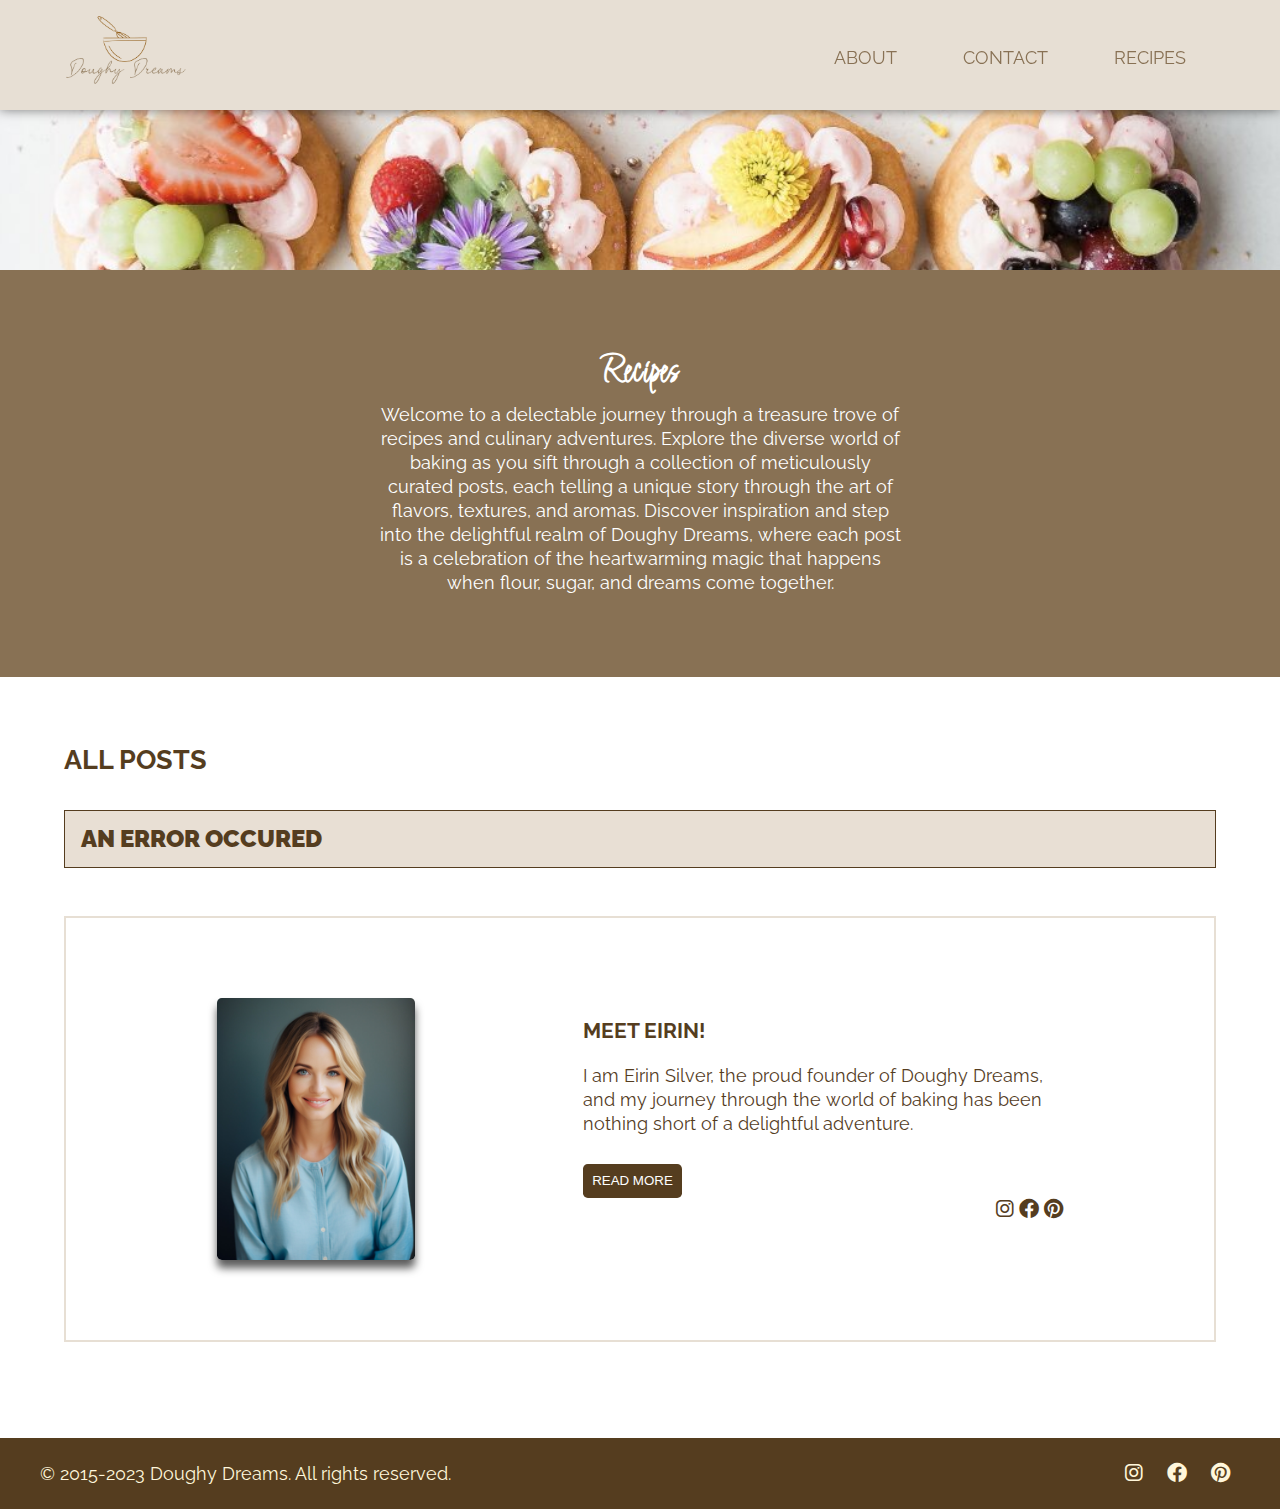
<file: blog-posts.html>
<!DOCTYPE html>
<html lang="en">
    <head>
        <title>Doughy Dreams | Blog posts</title>
        <meta
            name="description"
            content="Explore the rich tapestry of flavors on Doughy Dreams' blog posts page. From classics to innovations, savor the joy of baking through my diverse and delectable recipes."
        />
        <meta name="viewport" content="width=device-width, initial-scale=1.0" />
        <link href="CSS/style.css" rel="stylesheet" />
        <link href="CSS/blog-posts.css" rel="stylesheet" />
        <script type="module" src="JS/blogPosts.js"></script>
        <script type="module" src="JS/script.js"></script>
        <link rel="stylesheet" href="data/fontawesome/css/all.css" />
        <link
            href="https://fonts.googleapis.com/css2?family=Indie+Flower&family=Licorice&family=Raleway:wght@100;200;400;500&display=swap"
            rel="stylesheet"
        />
        <!-- Hotjar Tracking Code for Doughy Dreams -->
        <script>
            (function (h, o, t, j, a, r) {
                h.hj =
                    h.hj ||
                    function () {
                        (h.hj.q = h.hj.q || []).push(arguments);
                    };
                h._hjSettings = { hjid: 3747044, hjsv: 6 };
                a = o.getElementsByTagName("head")[0];
                r = o.createElement("script");
                r.async = 1;
                r.src = t + h._hjSettings.hjid + j + h._hjSettings.hjsv;
                a.appendChild(r);
            })(
                window,
                document,
                "https://static.hotjar.com/c/hotjar-",
                ".js?sv="
            );
        </script>
    </head>
    <body>
        <!--header-->
        <header>
            <div class="inner-header">
                <a href="index.html"
                    ><img
                        src="Images/Doughy-dreams.png"
                        class="logo"
                        alt="The logo of Doughy Dreams - A baking bowl with a whisk in it with the text Doughy Dreams underneath, in brown tones."
                /></a>
                <div class="navigation">
                    <a href="about.html">ABOUT</a>
                    <a href="contact.html">CONTACT</a>
                    <a href="blog-posts.html">RECIPES</a>
                </div>
                <div class="hamburger-menu">
                    <i class="fa fa-bars menu-open" aria-hidden="true"></i>
                    <i class="fa-solid fa-xmark menu-close menu-hide"></i>
                </div>
            </div>
        </header>
        <!--main-->
        <main>
            <div class="blog-posts-page">
                <img
                    src="Images/hero-blog-posts.jpg"
                    class="hero"
                    alt="A row of doughnuts with frosting, berries, fruit and flowers as topping."
                />
                <section class="bg-brown">
                    <h1 class="licorice">Recipes</h1>
                    <p>
                        Welcome to a delectable journey through a treasure trove
                        of recipes and culinary adventures. Explore the diverse
                        world of baking as you sift through a collection of
                        meticulously curated posts, each telling a unique story
                        through the art of flavors, textures, and aromas.
                        Discover inspiration and step into the delightful realm
                        of Doughy Dreams, where each post is a celebration of
                        the heartwarming magic that happens when flour, sugar,
                        and dreams come together.
                    </p>
                </section>
                <section class="main-content">
                    <div class="all-sort">
                        <h2>ALL POSTS</h2>
                    </div>
                    <div class="posts-container results">
                        <div class="loading-container">
                            <div class="loader"></div>
                        </div>
                        <div class="all-posts"></div>
                        <div class="view-more">
                            <p>
                                SHOWING <span class="number">9</span> OUT OF
                                <span class="number">15</span> POSTS
                            </p>
                            <button class="view-more-btn">VIEW MORE</button>
                        </div>
                    </div>
                    <div class="erin">
                        <img
                            src="Images/erin.jpg"
                            alt="A portrait image of Erin Silver the founder of Doughy Dreams - Blonde, smiling woman with blue eyes and a blue shirt."
                        />
                        <div class="erin-text">
                            <h3>MEET EIRIN!</h3>
                            <p>
                                I am Eirin Silver, the proud founder of Doughy
                                Dreams, and my journey through the world of
                                baking has been nothing short of a delightful
                                adventure.
                            </p>
                            <div class="button-socials">
                                <button type="button">
                                    <a href="about.html">READ MORE</a>
                                </button>
                                <div class="socials">
                                    <a href="#" aria-label="instagram logo"
                                        ><i
                                            class="fa-brands fa-instagram"
                                            aria-hidden="true"
                                        ></i
                                    ></a>
                                    <a href="#" aria-label="facebook logo"
                                        ><i
                                            class="fa-brands fa-facebook"
                                            aria-hidden="true"
                                        ></i
                                    ></a>
                                    <a href="#" aria-label="pinterest logo"
                                        ><i
                                            class="fa-brands fa-pinterest"
                                            aria-hidden="true"
                                        ></i
                                    ></a>
                                </div>
                            </div>
                        </div>
                    </div>
                </section>
            </div>
        </main>
        <!--footer-->
        <footer>
            <div class="footer">
                <div class="copyright">
                    <p>© 2015-2023 Doughy Dreams. All rights reserved.</p>
                </div>
                <div class="footer-socials">
                    <a href="#" aria-label="instagram logo"
                        ><i
                            class="fa-brands fa-instagram"
                            aria-hidden="true"
                        ></i
                    ></a>
                    <a href="#" aria-label="facebook logo"
                        ><i class="fa-brands fa-facebook" aria-hidden="true"></i
                    ></a>
                    <a href="#" aria-label="pinterest logo"
                        ><i
                            class="fa-brands fa-pinterest"
                            aria-hidden="true"
                        ></i
                    ></a>
                </div>
            </div>
        </footer>
    </body>
</html>
</file>
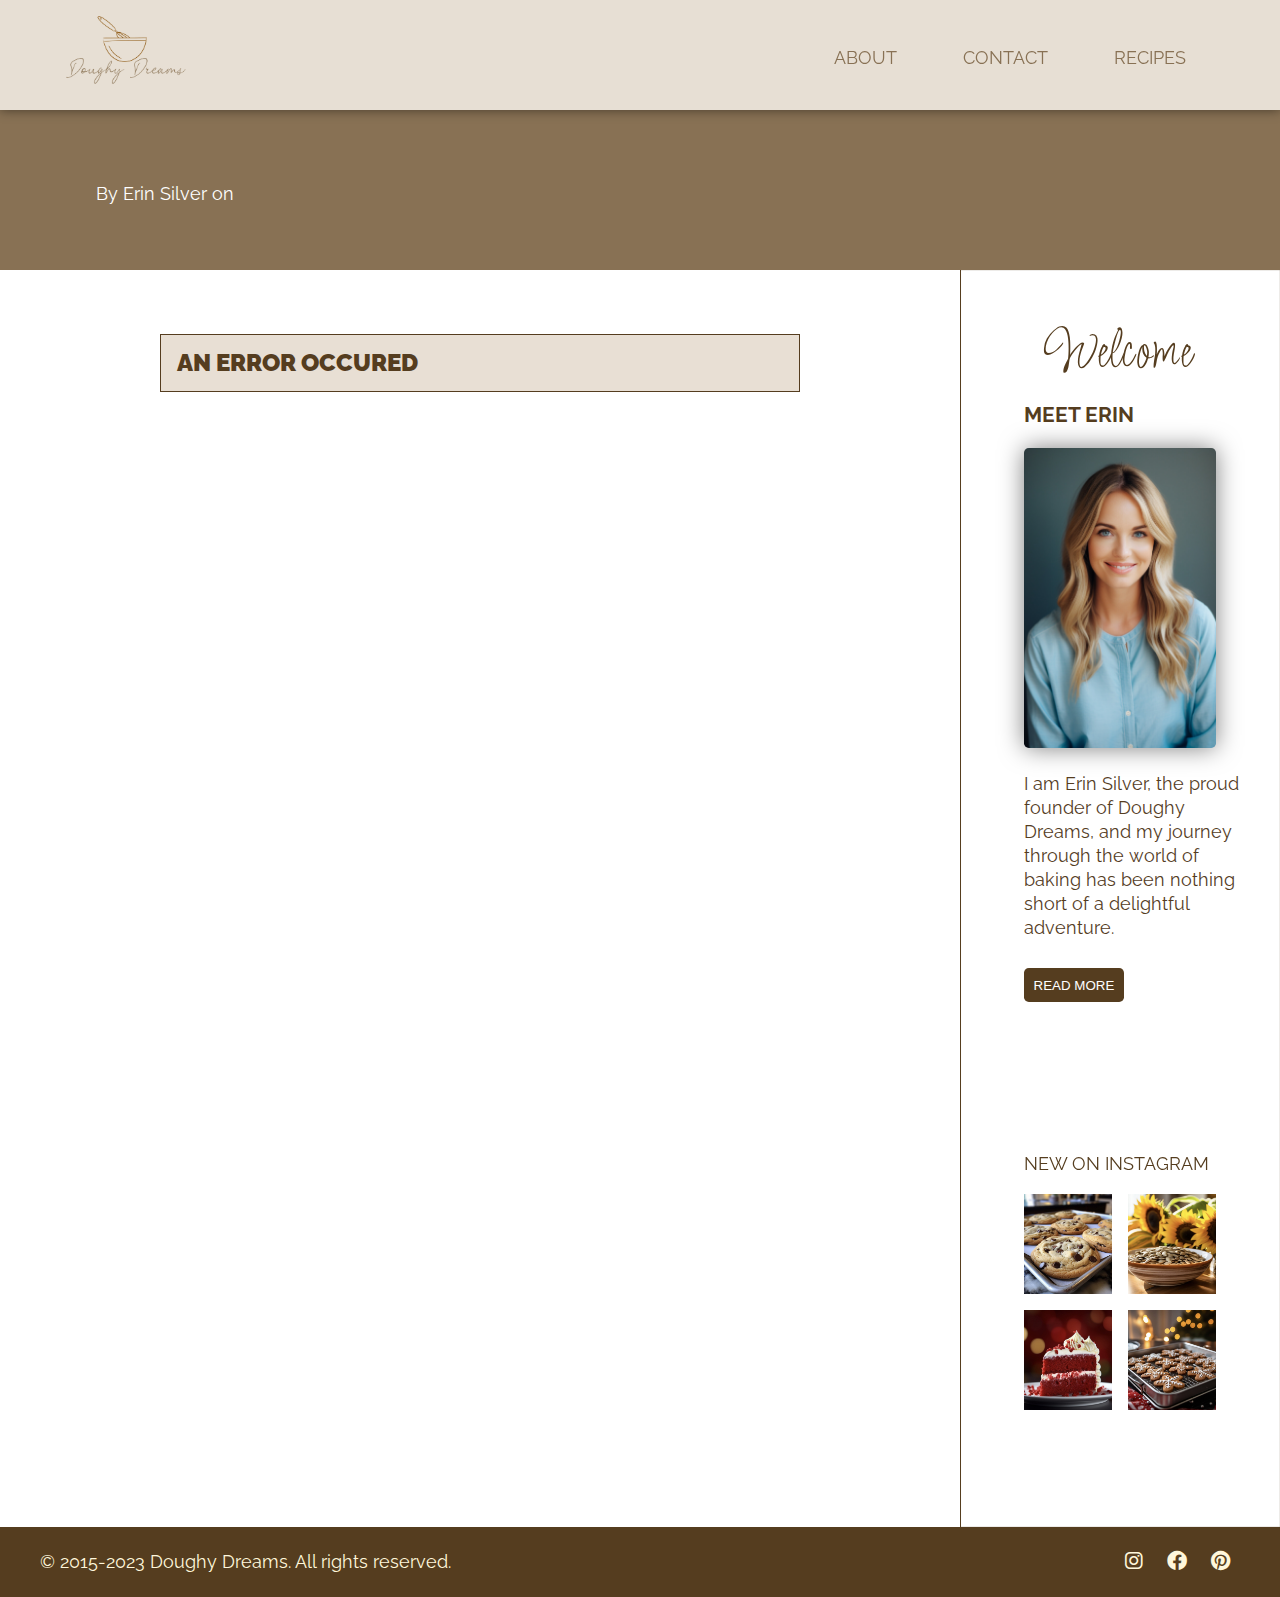
<file: blog-specific.html>
<!DOCTYPE html>
<html lang="en">
    <head>
        <title>Doughy Dreams | Blog post</title>
        <meta name="description" content="Dive into a world of culinary wonders on Doughy Dreams' blog. Discover unique recipes, baking tips, and tales that make every post a delightful journey." />
        <meta name="viewport" content="width=device-width, initial-scale=1.0" />
        <link href="CSS/style.css" rel="stylesheet" />
        <link href="CSS/blog-specific.css" rel="stylesheet" />
        <script type="module" src="JS/blogSpecific.js"></script>
        <script type="module" src="JS/script.js"></script>
        <link rel="stylesheet" href="data/fontawesome/css/all.css" />
        <link
            href="https://fonts.googleapis.com/css2?family=Indie+Flower&family=Licorice&family=Raleway:wght@100;200;400;500&display=swap"
            rel="stylesheet"
        />
        <!-- Hotjar Tracking Code for Doughy Dreams -->
        <script>
            (function (h, o, t, j, a, r) {
                h.hj =
                    h.hj ||
                    function () {
                        (h.hj.q = h.hj.q || []).push(arguments);
                    };
                h._hjSettings = { hjid: 3747044, hjsv: 6 };
                a = o.getElementsByTagName("head")[0];
                r = o.createElement("script");
                r.async = 1;
                r.src = t + h._hjSettings.hjid + j + h._hjSettings.hjsv;
                a.appendChild(r);
            })(
                window,
                document,
                "https://static.hotjar.com/c/hotjar-",
                ".js?sv="
            );
        </script>
    </head>
    <body>
        <!--header-->
        <header>
            <div class="inner-header">
                <a href="index.html"
                    ><img
                        src="Images/Doughy-dreams.png"
                        class="logo"
                        alt="The logo of Doughy Dreams - A baking bowl with a whisk in it with the text Doughy Dreams underneath, in brown tones."
                /></a>
                <div class="navigation">
                    <a href="about.html">ABOUT</a>
                    <a href="contact.html">CONTACT</a>
                    <a href="blog-posts.html">RECIPES</a>
                </div>
                <div class="hamburger-menu">
                    <i class="fa fa-bars menu-open" aria-hidden="true"></i>
                    <i class="fa-solid fa-xmark menu-close menu-hide"></i>
                </div>
            </div>
        </header>
        <!--main-->
        <main class="blog-page">
            <div class="recipe-title">
                <h1 class="licorice title" aria-label="recipe title"></h1>
                <p>By Erin Silver on <span class="date"></span></p>
            </div>
            <div class="grid">
                <section class="sidebar">
                    <div class="meet-erin">
                        <h2 class="licorice">Welcome</h2>
                        <h3>MEET ERIN</h3>
                        <img
                            src="Images/erin.jpg"
                            alt="A portrait image of Erin Silver the founder of Doughy Dreams - Blonde, smiling woman with blue eyes and a blue shirt."
                        />
                        <p>
                            I am Erin Silver, the proud founder of Doughy
                            Dreams, and my journey through the world of baking
                            has been nothing short of a delightful adventure.
                        </p>
                        <button type="button">
                            <a href="about.html">READ MORE</a>
                        </button>
                        <div class="socials">
                            <a href="#" aria-label="instagram logo"
                                ><i
                                    class="fa-brands fa-instagram"
                                    aria-hidden="true"
                                ></i
                            ></a>
                            <a href="#" aria-label="facebook logo"
                                ><i
                                    class="fa-brands fa-facebook"
                                    aria-hidden="true"
                                ></i
                            ></a>
                            <a href="#" aria-label="pinterest logo"
                                ><i
                                    class="fa-brands fa-pinterest"
                                    aria-hidden="true"
                                ></i
                            ></a>
                        </div>
                    </div>
                    <div class="sticky">
                        <div class="instagram">
                            <p>NEW ON INSTAGRAM</p>
                            <div class="insta-grid">
                                <img
                                    src="Images/insta1.jpg"
                                    alt="A baking sheet with multiple chocolate chip cookies on it."
                                />
                                <img
                                    src="Images/insta2.jpg"
                                    alt="A bowl filled with sunflower seeds and three sunflowers in the background."
                                />
                                <img
                                    src="Images/insta3.jpg"
                                    alt="A big piece of red velvet cake on a white plate with a red and gold twinkling background."
                                />
                                <img
                                    src="Images/insta4.jpg"
                                    alt="A baking sheet with multiple gingerbread snowflake cookies with a twinkling background."
                                />
                            </div>
                        </div>
                    </div>
                </section>
                <div class="main-content results">
                    <div class="loading-container">
                        <div class="loader"></div>
                    </div>
                </div>
                <dialog class="modal-container">
                    <div class="modal"></div>
                </dialog>
            </div>
        </main>
        <!--footer-->
        <footer>
            <div class="footer">
                <div class="copyright">
                    <p>© 2015-2023 Doughy Dreams. All rights reserved.</p>
                </div>
                <div class="footer-socials">
                    <a href="#" aria-label="instagram logo"
                        ><i
                            class="fa-brands fa-instagram"
                            aria-hidden="true"
                        ></i
                    ></a>
                    <a href="#" aria-label="facebook logo"
                        ><i class="fa-brands fa-facebook" aria-hidden="true"></i
                    ></a>
                    <a href="#" aria-label="pinterest logo"
                        ><i
                            class="fa-brands fa-pinterest"
                            aria-hidden="true"
                        ></i
                    ></a>
                </div>
            </div>
        </footer>
    </body>
</html>
</file>
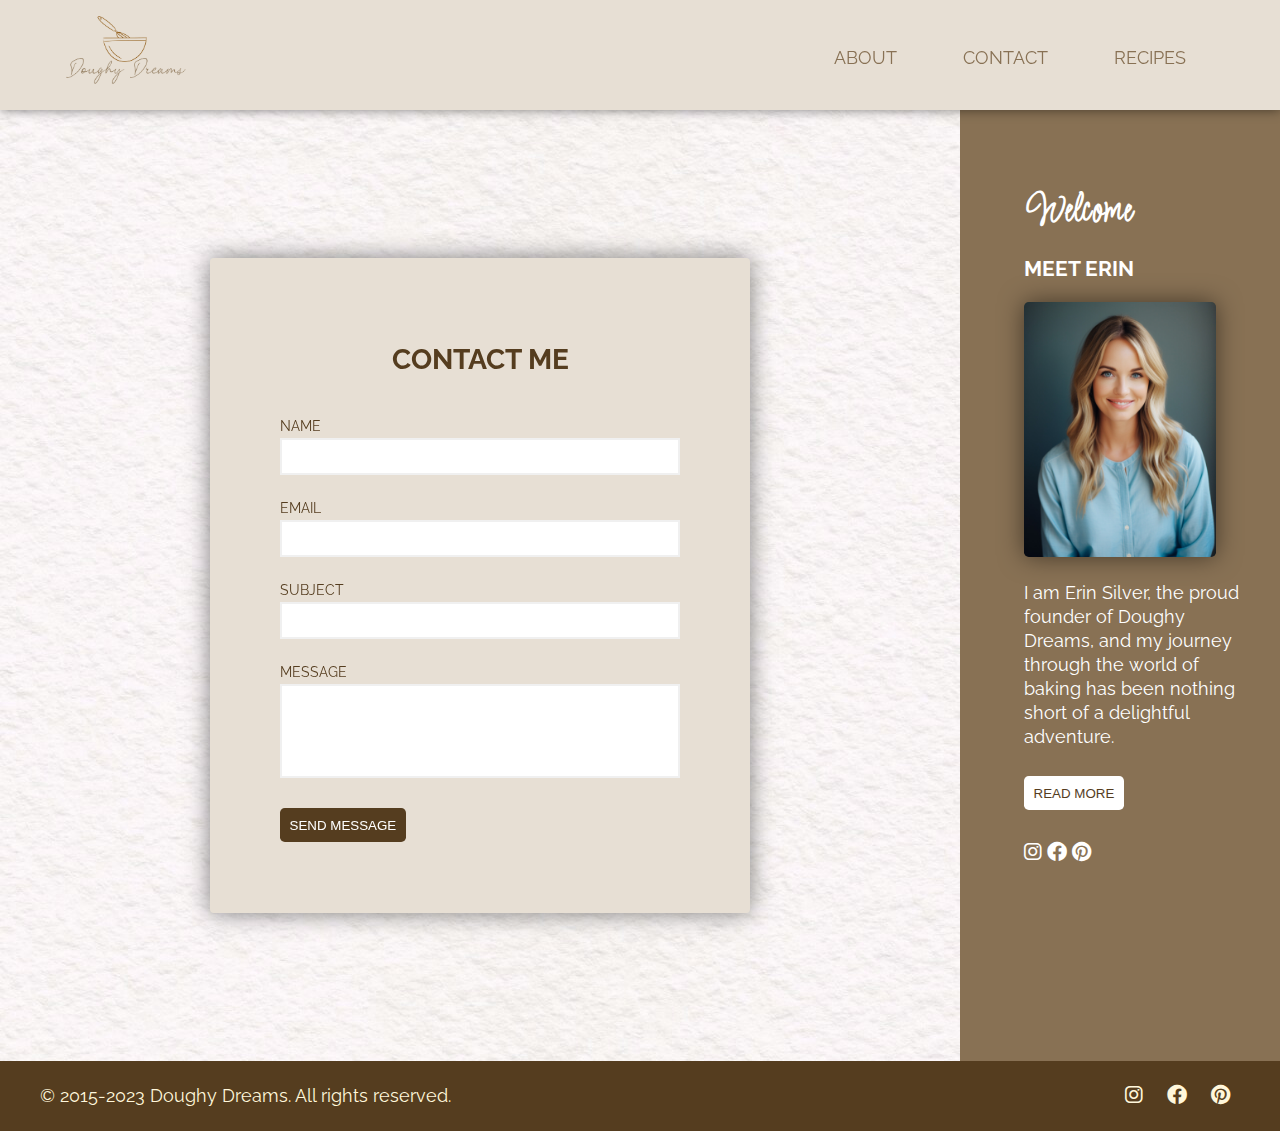
<file: contact.html>
<!DOCTYPE html>
<html lang="en">
    <head>
        <title>Doughy Dreams | Contact page</title>
        <meta name="description" content="Connect with Doughy Dreams. Questions? Collaborations? Reach out to me. Your baking journey begins with a message. Let's create something sweet together!" />
        <meta name="viewport" content="width=device-width, initial-scale=1.0" />
        <link href="CSS/style.css" rel="stylesheet" />
        <link href="CSS/contact.css" rel="stylesheet" />
        <script type="module" src="JS/contact.js"></script>
        <script type="module" src="JS/script.js"></script>
        <link rel="stylesheet" href="data/fontawesome/css/all.css" />
        <link
            href="https://fonts.googleapis.com/css2?family=Indie+Flower&family=Licorice&family=Raleway:wght@100;200;400;500&display=swap"
            rel="stylesheet"
        />
        <!-- Hotjar Tracking Code for Doughy Dreams -->
        <script>
            (function (h, o, t, j, a, r) {
                h.hj =
                    h.hj ||
                    function () {
                        (h.hj.q = h.hj.q || []).push(arguments);
                    };
                h._hjSettings = { hjid: 3747044, hjsv: 6 };
                a = o.getElementsByTagName("head")[0];
                r = o.createElement("script");
                r.async = 1;
                r.src = t + h._hjSettings.hjid + j + h._hjSettings.hjsv;
                a.appendChild(r);
            })(
                window,
                document,
                "https://static.hotjar.com/c/hotjar-",
                ".js?sv="
            );
        </script>
    </head>
    <body>
        <!--header-->
        <header>
            <div class="inner-header">
                <a href="index.html"
                    ><img
                        src="Images/Doughy-dreams.png"
                        class="logo"
                        alt="The logo of Doughy Dreams - A baking bowl with a whisk in it with the text Doughy Dreams underneath, in brown tones."
                /></a>
                <div class="navigation">
                    <a href="about.html">ABOUT</a>
                    <a href="contact.html">CONTACT</a>
                    <a href="blog-posts.html">RECIPES</a>
                </div>
                <div class="hamburger-menu">
                    <i class="fa fa-bars menu-open" aria-hidden="true"></i>
                    <i class="fa-solid fa-xmark menu-close menu-hide"></i>
                </div>
            </div>
        </header>
        <!--main-->
        <main>
            <div class="contact-page">
                <section class="form-section">
                    <div class="center">
                        <form id="form">
                            <h1>CONTACT ME</h1>
                            <div class="input-control">
                                <label for="name">NAME</label>
                                <input id="name" name="name" type="text" />
                                <div class="error"></div>
                            </div>
                            <div class="input-control">
                                <label for="email">EMAIL</label>
                                <input id="email" name="email" type="text" />
                                <div class="error"></div>
                            </div>
                            <div class="input-control">
                                <label for="subject">SUBJECT</label>
                                <input
                                    id="subject"
                                    name="subject"
                                    type="text"
                                />
                                <div class="error"></div>
                            </div>
                            <div class="input-control">
                                <label for="textarea">MESSAGE</label>
                                <textarea id="textarea"></textarea>
                                <div class="error"></div>
                            </div>
                            <button type="submit">SEND MESSAGE</button>
                        </form>
                    </div>
                </section>
                <section class="sidebar">
                    <div class="left">
                        <h2 class="licorice">Welcome</h2>
                        <h3>MEET ERIN</h3>
                        <img
                            src="Images/erin.jpg"
                            alt="A portrait image of Erin Silver the founder of Doughy Dreams - Blonde, smiling woman with blue eyes and a blue shirt."
                        />
                    </div>
                    <div class="right">
                        <p>
                            I am Erin Silver, the proud founder of Doughy
                            Dreams, and my journey through the world of baking
                            has been nothing short of a delightful adventure.
                        </p>
                        <div class="button-socials">
                            <button type="button">
                                <a href="about.html">READ MORE</a>
                            </button>
                            <div class="socials">
                                <a href="#" aria-label="instagram logo"
                                    ><i
                                        class="fa-brands fa-instagram"
                                        aria-hidden="true"
                                    ></i
                                ></a>
                                <a href="#" aria-label="facebook logo"
                                    ><i
                                        class="fa-brands fa-facebook"
                                        aria-hidden="true"
                                    ></i
                                ></a>
                                <a href="#" aria-label="pinterest logo"
                                    ><i
                                        class="fa-brands fa-pinterest"
                                        aria-hidden="true"
                                    ></i
                                ></a>
                            </div>
                        </div>
                    </div>
                </section>
            </div>
        </main>
        <!--footer-->
        <footer>
            <div class="footer">
                <div class="copyright">
                    <p>© 2015-2023 Doughy Dreams. All rights reserved.</p>
                </div>
                <div class="footer-socials">
                    <a href="#" aria-label="instagram logo"
                        ><i
                            class="fa-brands fa-instagram"
                            aria-hidden="true"
                        ></i
                    ></a>
                    <a href="#" aria-label="facebook logo"
                        ><i class="fa-brands fa-facebook" aria-hidden="true"></i
                    ></a>
                    <a href="#" aria-label="pinterest logo"
                        ><i
                            class="fa-brands fa-pinterest"
                            aria-hidden="true"
                        ></i
                    ></a>
                </div>
            </div>
        </footer>
    </body>
</html>
</file>
<file: CSS/style.css>
html {
    width: 100%;
}

body {
    margin: 0;
    background-color: white;
    color: #553d1f;
    font-family: "Raleway", sans-serif, Arial, Helvetica;
    font-weight: 400;
    font-size: 1.125rem;
    line-height: 1.5rem;
    width: 100vw;
    margin: 0 auto;
}

main,
.inner-header,
.footer {
    max-width: 1440px;
    margin: 0 auto;
}

.licorice {
    font-family: "licorice", "Raleway", sans-serif;
    font-size: 2.5rem;
}

.indie-flower {
    font-family: "indie flower", "raleway", sans-serif;
}

button {
    padding: 0.6rem;
    margin-top: 0.6rem;
    color: white;
    background-color: #553d1f;
    border: none;
    border-radius: 0.3rem;
    cursor: pointer;
}

img {
    object-fit: cover;
}

/* HEADER */
header {
    height: 6.9rem;
    background-color: #e7dfd4;
    display: flex;
    justify-content: center;
    font-weight: 400;
    filter: drop-shadow(0 0 0.35rem rgba(0, 0, 0, 0.5));
}

.inner-header {
    width: 90%;
    display: flex;
    justify-content: space-between;
}

.logo {
    height: 4.4rem;
    top: 0.9rem;
    position: relative;
}

.navigation {
    align-self: self-end;
    padding-bottom: 2.5rem;
}

.navigation a {
    padding: 1.9rem;
    text-decoration: none;
    color: #887154;
    position: relative;
    overflow: hidden;
    z-index: 1;
}

.navigation a::before {
    content: "";
    position: absolute;
    left: 1.4rem;
    bottom: 0.6rem;
    width: 60%;
    height: 0.2rem;
    background-color: #5c462a;
    border-radius: 0.3rem;
    transform: scaleX(0);
    transform-origin: left;
    transition: transform 0.3s ease-in-out;
}

.navigation a:hover::before {
    transform-origin: left;
    transform: scaleX(1);
}

.navigation a:hover {
    color: #8b5817;
}
/* HEADER */

/* FOOTER */
footer {
    background-color: #553d1f;
}

.footer {
    color: #fff7db;
    display: flex;
    justify-content: space-between;
    align-items: center;
    padding: 0 2.5rem;
    height: 4.4rem;
}

.footer a {
    padding: 0.6rem;
}

.fa-brands {
    color: #fff7db;
    font-size: 1.25rem;
}
/* FOOTER */

.results {
    display: flex;
}

.error-msg {
    font-size: x-large;
    font-weight: 900;
    border: 0.06rem solid rgb(85 61 31);
    padding: 1rem;
    color: rgb(85 61 31);
    background: rgb(232 223 212);
}

.loading-container {
    position: relative;
}

.loader {
    border: 8px solid #e7dfd4;
    border-top: 8px solid #553d1f;
    border-radius: 50%;
    width: 50px;
    height: 50px;
    animation: spin 1s linear infinite;
    position: absolute;
    top: 50%;
    left: 50%;
    margin-top: -25px;
    margin-left: -25px;
}

@keyframes spin {
    0% {
        transform: rotate(0deg);
    }
    100% {
        transform: rotate(360deg);
    }
}

/* MEDIA QUERIES MOBILE & IPAD */

@media only screen and (min-width: 0px) and (max-width: 1180px) {
    body {
        max-width: 767px;
    }

    .navigation a::before {
        display: none;
    }
}

/* MEDIA QUERIES MOBILE */

@media only screen and (min-width: 0px) and (max-width: 767px) {
    body {
        max-width: 767px;
        font-size: 90%;
    }

    .navigation {
        display: none;
        position: absolute;
        flex-direction: column;
        background: #e7dfd4;
        width: 100%;
        top: 3.7rem;
        left: 0;
        text-align: center;
    }

    header {
        height: 3.75rem;
        position: relative;
        z-index: 10;
        display: flex;
        align-items: center;
    }

    .hamburger-menu {
        padding-right: 1rem;
    }

    .logo {
        position: absolute;
        height: 2.5rem;
        top: 0.5rem;
        left: 1rem;
        align-self: start;
    }

    header .menu-hide {
        display: none;
    }

    .footer {
        display: flex;
        flex-direction: column-reverse;
        height: fit-content;
        padding: 1.5rem 1.5rem;
    }

    .copyright p {
        text-align: center;
    }
}

/* MEDIA QUERIES IPAD */

@media only screen and (min-width: 768px) and (max-width: 1180px) {
    body {
        max-width: 1180px;
    }
}

@media only screen and (min-width: 768px) {
    .hamburger-menu {
        display: none;
    }
}
</file>
<file: CSS/blog-posts.css>
.blog-posts-page {
    display: flex;
    flex-direction: column;
}

.hero {
    width: 100%;
    height: 10rem;
    object-position: 100% 43%;
}

.bg-brown {
    background-color: #887154;
    color: white;
    height: fit-content;
    display: flex;
    flex-direction: column;
    align-items: center;
    padding: 4rem 0;
}

h1 {
    margin-bottom: 0;
    font-size: 5rem;
}

.bg-brown p {
    text-align: center;
    box-sizing: border-box;
    max-width: 33rem;
}

/* MAIN */
.main-content {
    width: 72rem;
    align-self: center;
    margin: 3rem 0;
}

.all-sort {
    display: flex;
    justify-content: space-between;
    align-items: center;
}

.option {
    border: 0.15rem #553d1f solid;
    padding: 0.5rem;
    border-radius: 1.7rem;
    width: 8rem;
    text-align: center;
}

.more {
    font-size: 2rem;
    border: 0.15rem #553d1f solid;
    padding: 0.4rem;
    border-radius: 1.7rem;
    width: 2rem;
    text-align: center;
}

.posts-container {
    display: flex;
    flex-direction: column;
    padding-top: 1rem;
}

.posts-container h2 {
    font-weight: 400;
}

.posts-container img {
    height: 70%;
    width: 100%;
}

.all-posts {
    display: flex;
    gap: 3rem;
    flex-wrap: wrap;
    justify-content: center;
}

.post {
    display: flex;
    flex-direction: column;
    min-width: 21.8rem;
    max-width: 21.8rem;
    margin: 0;
}

.post img {
    min-width: 100%;
    height: 21.8rem;
}

.big {
    margin: 0.7rem 0 0 0;
}

.small {
    font-size: 1rem;
    margin: 0 0 1rem 0;
}

.posts-container button {
    width: max-content;
    padding: 1rem 2rem;
}

.view-more {
    align-self: center;
    padding: 3rem 0 2rem 0;
    display: flex;
    flex-direction: column;
}

.number {
    font-weight: 900;
}

.view-more button {
    align-self: center;
    background-color: #e7dfd4;
    color: #553d1f;
    padding: 1.2rem 2.5rem;
    font-size: 1rem;
}

.erin {
    border: 0.15rem #e7dfd4 solid;
    padding: 5rem;
    margin: 3rem 0;
    display: flex;
    justify-content: space-evenly;
}

.erin img {
    width: 20%;
    box-shadow: 0rem 0.5rem 0.5rem #5c5c5c;
    border-radius: 0.3rem;
}

.erin-text {
    margin-left: 6rem;
}

.erin-text p {
    box-sizing: border-box;
    max-width: 30rem;
}

.socials {
    text-align-last: end;
}

.socials i {
    color: #553d1f;
}

.button-socials a {
    text-decoration: none;
    color: white;
}
/* MAIN */

/* MEDIA QUERIES MOBILE & IPAD */

@media (max-width: 500px) {
    .post {
        max-width: 15rem;
        min-width: 15rem;
    }
}

@media only screen and (min-width: 0px) and (max-width: 1180px) {
    .erin img {
        align-self: center;
    }

    .option {
        margin-bottom: 5%;
    }

    .main-content {
        align-self: center;
    }
}

/* MEDIA QUERIES MOBILE */

@media only screen and (min-width: 0px) and (max-width: 767px) {
    .main-content {
        padding: 0;
        width: 22rem;
    }

    .bg-brown p {
        padding: 0 5%;
    }

    .erin {
        padding: 5%;
        flex-direction: column;
        text-align: center;
    }

    .erin-text {
        margin-left: 5%;
    }

    .erin img {
        width: 50%;
        height: 100%;
    }

    .socials {
        text-align-last: center;
        padding-top: 7%;
    }

    .all-sort {
        padding: 0 0 1rem 0;
        justify-content: center;
    }
}

/* MEDIA QUERIES IPAD */

@media only screen and (min-width: 768px) and (max-width: 1180px) {
    .main-content {
        width: 47rem;
        align-self: center;
    }

    .erin img {
        width: 40%;
        height: 100%;
    }

    .erin-text {
        display: flex;
        flex-direction: column;
        justify-content: center;
    }

    .all-sort {
        padding: 0;
    }

    .all-posts {
        justify-content: inherit;
    }
}
</file>
<file: CSS/blog-specific.css>
.recipe-title {
    background-color: #887154;
    height: 8rem;
    padding: 2rem 0 0 3rem;
    color: white;
}

.licorice {
    margin: 0;
    font-size: 3.5rem;
    padding: 1rem;
    font-weight: 500;
}

.recipe-title p {
    padding-left: 3rem;
    margin-top: 0.5rem;
}

/* GRID */
.grid {
    display: grid;
    grid-template-columns: 75% 25%;
    grid-template-rows: 100%;
}

.sidebar {
    grid-column: 2;
    grid-row: 1;
}

.main-content {
    grid-column: 1;
    grid-row: 1;
}
/* GRID */

/* SIDEBAR */
.sidebar {
    background-color: white;
    color: #553d1f;
    float: right;
    padding: 3.5rem 4rem 3.5rem 4rem;
    display: flex;
    flex-direction: column;
    position: relative;
    box-shadow: 0.063rem 0 0 #553d1f inset, 0 0 0.063rem #553d1f inset;
}

.meet-erin img {
    width: 100%;
    height: 18.75rem;
    filter: drop-shadow(0 0 0.75rem rgba(0, 0, 0, 0.5));
    border-radius: 0.3rem;
}

.sidebar p {
    box-sizing: border-box;
    width: 14.5rem;
}

.sidebar button a {
    color: white;
    text-decoration: none;
}

.socials i {
    color: white;
    padding: 2rem 0;
}

.instagram {
    padding: 3rem 0;
}

.insta-grid {
    display: grid;
    grid-template-columns: 1fr 1fr;
    grid-template-rows: 6.25rem 6.25rem;
    gap: 1rem;
    padding-bottom: 0.8rem;
}

.insta-grid img {
    height: 100%;
    width: 100%;
}

.sticky {
    position: sticky;
    top: 6rem;
}
/* SIDEBAR */

/* MAIN */
.main-content {
    padding: 4rem 10rem;
    display: flex;
    flex-direction: column;
}

.main-images {
    display: flex;
    gap: 1.5rem;
}

.wp-block-gallery {
    display: flex;
    justify-content: space-between;
    margin: 0;
    gap: 2rem;
}

.small-image img {
    width: 100%;
    height: 100%;
    height: 91.5%;
}

.box-flex {
    display: flex;
    height: 6rem;
    justify-content: center;
    align-items: center;
    overflow: hidden;
    gap: 2rem;
    min-width: 50rem;
}

.detail-box {
    background-color: #553d1f;
    color: white;
    padding: 1rem;
    border-radius: 0.3rem;
    font-size: 1rem;
    height: 3.1rem;
    min-width: 5rem;
}

.detail-box p {
    margin: 0;
}

.wp-image-50 {
    height: 2rem;
}

.wp-block-image {
    cursor: pointer;
}

.small-image {
    margin: 0;
    width: 100%;
    height: 100%;
}

.bottom-image {
    margin: 0;
}

.bottom-image img {
    width: 100%;
    height: 100%;
}

.main-recipe {
    background-image: url(/Images/background.jpg);
    padding: 4rem 7rem;
    display: flex;
    flex-direction: column;
    border-radius: 0.4rem;
}

ul,
ol {
    margin: 0;
}

.main-recipe p {
    margin-bottom: 0.5rem;
}

.main-recipe h3 {
    font-size: 1.3rem;
}

.center {
    display: flex;
    flex-direction: column;
    align-items: center;
}

.recipe-details {
    display: flex;
    flex-direction: row;
    gap: 2rem;
}

.center p {
    text-align: center;
}

.center-text {
    box-sizing: border-box;
    width: 26rem;
    padding-bottom: 2rem;
}
/* MAIN */

/* POPUP */
.modal-container {
    object-fit: cover;
    min-width: 100%;
    min-height: 100%;
    background-color: rgba(0, 0, 0, 0.6);
    display: none;
    justify-content: center;
    padding: 0;
}

.modal {
    height: 45vw;
    align-self: center;
}

.modal img {
    width: 100%;
    height: 100%;
}

/* POPUP */

/* MEDIA QUERIES MOBILE & IPAD */

@media only screen and (min-width: 0px) and (max-width: 1180px) {
    .sidebar {
        display: none;
    }

    .grid {
        display: flex;
        flex-direction: column;
    }

    .small-image {
        height: auto;
    }

    .wp-image-186 {
        height: 100%;
        width: 100%;
    }

    .modal-container {
        max-width: 80%;
    }
}

/* MEDIA QUERIES MOBILE */

@media only screen and (min-width: 0px) and (max-width: 767px) {
    .main-content {
        padding: 5%;
    }

    .main-content .licorice {
        line-height: 3rem;
        text-align: center;
    }

    .title {
        padding-top: 2rem;
    }

    .box-flex {
        max-width: 43.75rem;
        flex-direction: column;
        height: auto;
        overflow: auto;
        gap: 0;
        min-width: auto;
    }

    .detail-box {
        padding: 1rem;
        border-radius: 0.3rem;
        font-size: 90%;
        height: 3.1rem;
        min-width: 5rem;
    }

    .wp-block-gallery {
        gap: 1rem;
    }

    .main-recipe {
        padding: 10% 10%;
    }

    .recipe-title {
        padding: 0;
        text-align: center;
        height: fit-content;
    }

    h1 {
        line-height: 3rem;
    }

    .recipe-title p {
        padding: 0 0 1rem 0;
        margin: 0;
    }

    .modal {
        max-height: 80%;
        max-width: 80%;
    }
}

/* MEDIA QUERIES IPAD */

@media only screen and (min-width: 768px) and (max-width: 1180px) {
    .main-content {
        padding: 10%;
    }
}
</file>
<file: CSS/contact.css>
main {
    background-image: url(/Images/background.jpg);
}

/* GRID */
.contact-page {
    display: grid;
    grid-template-columns: 75% 25%;
    max-width: 100%;
}

.sidebar {
    grid-column: 2;
    grid-row: 1;
}

.form-section {
    grid-column: 1;
    grid-row: 1;
}
/* GRID */

.form-section {
    padding: 8rem;
}

#form {
    width: 25rem;
    margin: 1.25rem auto;
    border-radius: 0.25rem;
    font-size: 0.875rem;
    padding: 4.4rem;
    background-color: #e7dfd4;
    filter: drop-shadow(0 0 0.75rem rgba(0, 0, 0, 0.5));
}

h1 {
    text-align: center;
    padding-bottom: 1.5rem;
}

/* JAVASCRIPT */
.input-control {
    display: flex;
    flex-direction: column;
    margin-bottom: 0.5rem;
}

.input-control input,
#textarea {
    border: 0.125rem solid #f0f0f0;
    border-radius: 0.25;
    display: block;
    font-size: 0.75rem;
    padding: 0.6rem;
}

.input-control input:focus {
    outline: 0;
}

.input-control .error {
    color: #ff3860;
    font-size: 0.56rem;
    height: 0.8rem;
}

.error-name {
    position: relative;
}

.error-name::after {
    content: "Name has to be minimum 5 characters";
    position: absolute;
    left: 0;
    color: #ff3860;
    bottom: -0.5rem;
}

.error-email {
    position: relative;
}

.error-email::after {
    content: "Not a valid email address";
    position: absolute;
    left: 0;
    color: #ff3860;
    bottom: -0.5rem;
}

.error-subject {
    position: relative;
}

.error-subject::after {
    content: "Subject has to be minimum 15 characters";
    position: absolute;
    left: 0;
    color: #ff3860;
    bottom: -0.5rem;
}

.error-message {
    position: relative;
}

.error-message::after {
    content: "Message has to be minimum 25 characters";
    position: absolute;
    left: 0;
    color: #ff3860;
    bottom: -0.5rem;
}

#textarea {
    min-height: 4.4rem;
    resize: none;
}
.success-button {
    position: relative;
}

.success-button::after {
    content: "Your message has been sent";
    position: absolute;
    color: #219d3c;
    left: 4.4rem;
    bottom: 2rem;
    font-size: 1.2rem;
}
/* JAVASCRIPT */

/* SIDEBAR */
.sidebar {
    background-color: #887154;
    color: white;
    float: right;
    padding: 3.5rem 4rem 3.5rem 4rem;
}

.sidebar img {
    width: 100%;
    height: 100%;
    filter: drop-shadow(0 0 0.75rem rgba(0, 0, 0, 0.5));
    border-radius: 0.3rem;
}

.sidebar p {
    box-sizing: border-box;
    width: 14.5rem;
}

.sidebar button {
    background-color: white;
}

.sidebar button a {
    color: #553d1f;
    text-decoration: none;
}

.socials i {
    color: white;
    padding: 2rem 0;
}
/* SIDEBAR */

/* MEDIA QUERIES MOBILE & IPAD */

@media only screen and (min-width: 0px) and (max-width: 1180px) {
    .contact-page {
        display: flex;
        flex-direction: column;
    }

    .sidebar {
        width: inherit;
        display: flex;
        align-items: flex-end;
        justify-content: space-evenly;
    }

    .licorice {
        display: none;
    }

    .form-section {
        padding: 0;
        align-self: center;
    }

    #form {
        padding: 10% 12%;
        box-sizing: border-box;
        width: 100%;
    }
}

/* MEDIA QUERIES MOBILE */

@media only screen and (min-width: 0px) and (max-width: 767px) {
    .contact-page {
        padding-top: 10%;
    }

    .form-section {
        margin: 5%;
        width: 90vw;
        max-width: 25rem;
    }

    #form {
        font-size: 85%;
        padding-bottom: 15%;
    }

    .sidebar {
        margin-top: 10%;
        padding: 5% 5%;
        flex-direction: column;
        align-items: center;
    }

    .sidebar img {
        height: 12.5rem;
        width: 9.4rem;
    }

    .success-button::after {
        left: 3rem;
        bottom: 1.3rem;
    }
}

/* MEDIA QUERIES IPAD */

@media only screen and (min-width: 768px) and (max-width: 1180px) {
    .form-section {
        width: 31.25rem;
        margin: 7%;
    }

    .sidebar img {
        height: 18.75rem;
        width: 12.5rem;
    }

    .sidebar p {
        width: 25rem;
    }

    .sidebar button {
        height: fit-content;
    }

    .right {
        padding-left: 3rem;
    }

    .left {
        text-align: center;
    }

    .button-socials {
        display: flex;
        justify-content: space-between;
        align-items: center;
    }

    .success-button::after {
        left: 3.7rem;
        bottom: 1.6rem;
    }

    #form {
        padding-bottom: 13%;
    }
}
</file>
